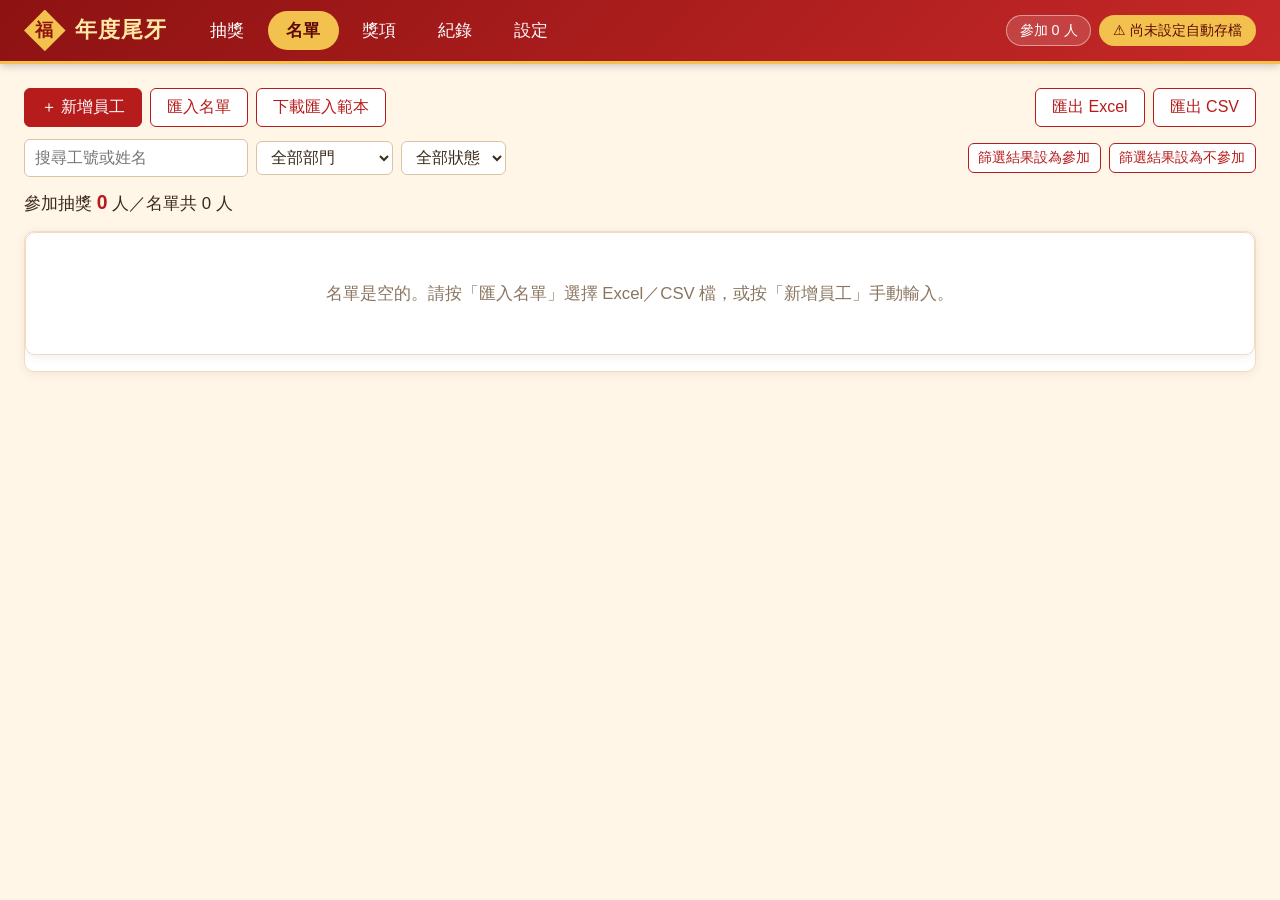
<file: index.html>
<!doctype html>
<html lang="zh-Hant">
<head>
  <meta charset="utf-8">
  <meta name="viewport" content="width=device-width, initial-scale=1">
  <title>抽獎系統</title>
  <link rel="stylesheet" href="css/app.css">
</head>
<body>
  <header class="topbar">
    <div class="brand"><span class="brand-mark">福</span><span id="eventName"></span></div>
    <nav class="tabs" id="tabs"></nav>
    <div class="status">
      <span class="chip" id="poolChip"></span>
      <button class="chip" id="syncChip"></button>
    </div>
  </header>
  <main id="panels"></main>

  <script src="lib/xlsx.full.min.js"></script>
  <script src="js/core.js"></script>
  <script src="js/store.js"></script>
  <script src="js/employees.js"></script>
  <script src="js/prizes.js"></script>
  <script src="js/draw.js"></script>
  <script src="js/io.js"></script>
  <script src="js/backup.js"></script>
  <script src="js/ui/common.js"></script>
  <script src="js/ui/employee-tab.js"></script>
  <script src="js/ui/prize-tab.js"></script>
  <script src="js/ui/settings-tab.js"></script>
  <script src="js/ui/app.js"></script>
  <script>LT.App.boot();</script>
</body>
</html>
</file>
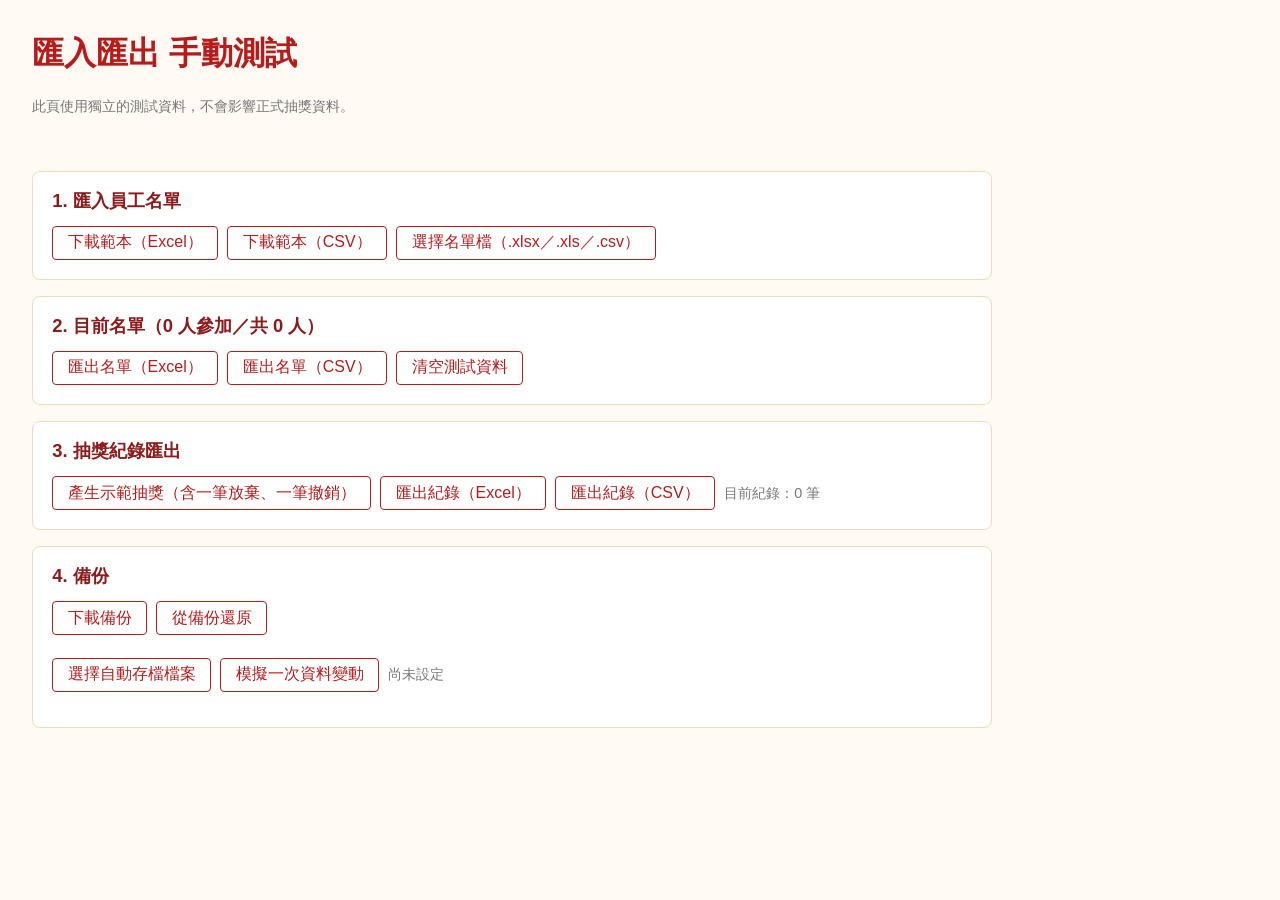
<file: io-test.html>
<!doctype html>
<html lang="zh-Hant">
<head>
  <meta charset="utf-8">
  <title>匯入匯出 手動測試</title>
  <style>
    body { font-family: "Microsoft JhengHei", sans-serif; margin: 2rem; background: #fffaf3; color: #333; max-width: 960px; }
    h1 { color: #b71c1c; }
    section { background: #fff; border: 1px solid #f0d9c0; border-radius: 8px; padding: 1rem 1.2rem; margin-bottom: 1rem; }
    h2 { margin: 0 0 .6rem; font-size: 1.15rem; color: #8d1b1b; }
    button, label.btn { font: inherit; padding: .35rem .9rem; margin: .2rem .3rem .2rem 0; border: 1px solid #b71c1c;
      background: #fff; color: #b71c1c; border-radius: 4px; cursor: pointer; display: inline-block; }
    button.primary { background: #b71c1c; color: #fff; }
    button:disabled { opacity: .4; cursor: default; }
    input[type=file] { display: none; }
    table { border-collapse: collapse; margin-top: .5rem; width: 100%; }
    th, td { border: 1px solid #eee; padding: .25rem .5rem; text-align: left; }
    th { background: #fdf0e6; }
    .note { color: #777; font-size: .9rem; }
    .ok { color: #2e7d32; } .err { color: #c62828; }
    #msg { min-height: 1.4em; font-weight: bold; }
  </style>
</head>
<body>
  <h1>匯入匯出 手動測試</h1>
  <p class="note">此頁使用獨立的測試資料，不會影響正式抽獎資料。</p>
  <p id="msg"></p>

  <section>
    <h2>1. 匯入員工名單</h2>
    <button data-act="template-xlsx">下載範本（Excel）</button>
    <button data-act="template-csv">下載範本（CSV）</button>
    <label class="btn">選擇名單檔（.xlsx／.xls／.csv）<input type="file" id="importFile" accept=".xlsx,.xls,.xlsm,.csv"></label>
    <div id="preview"></div>
  </section>

  <section>
    <h2>2. 目前名單（<span id="count">0</span> 人參加／共 <span id="total">0</span> 人）</h2>
    <button data-act="emp-xlsx">匯出名單（Excel）</button>
    <button data-act="emp-csv">匯出名單（CSV）</button>
    <button data-act="clear">清空測試資料</button>
    <div id="employees"></div>
  </section>

  <section>
    <h2>3. 抽獎紀錄匯出</h2>
    <button data-act="demo-draw">產生示範抽獎（含一筆放棄、一筆撤銷）</button>
    <button data-act="rec-xlsx">匯出紀錄（Excel）</button>
    <button data-act="rec-csv">匯出紀錄（CSV）</button>
    <span class="note">目前紀錄：<span id="drawCount">0</span> 筆</span>
  </section>

  <section>
    <h2>4. 備份</h2>
    <button data-act="backup">下載備份</button>
    <label class="btn">從備份還原<input type="file" id="restoreFile" accept=".json"></label>
    <p>
      <button data-act="sync">選擇自動存檔檔案</button>
      <button data-act="touch">模擬一次資料變動</button>
      <span id="syncStatus" class="note">尚未設定</span>
    </p>
  </section>

  <script src="lib/xlsx.full.min.js"></script>
  <script src="js/core.js"></script>
  <script src="js/store.js"></script>
  <script src="js/employees.js"></script>
  <script src="js/prizes.js"></script>
  <script src="js/draw.js"></script>
  <script src="js/io.js"></script>
  <script src="js/backup.js"></script>
  <script src="tests/io-test.js"></script>
</body>
</html>
</file>
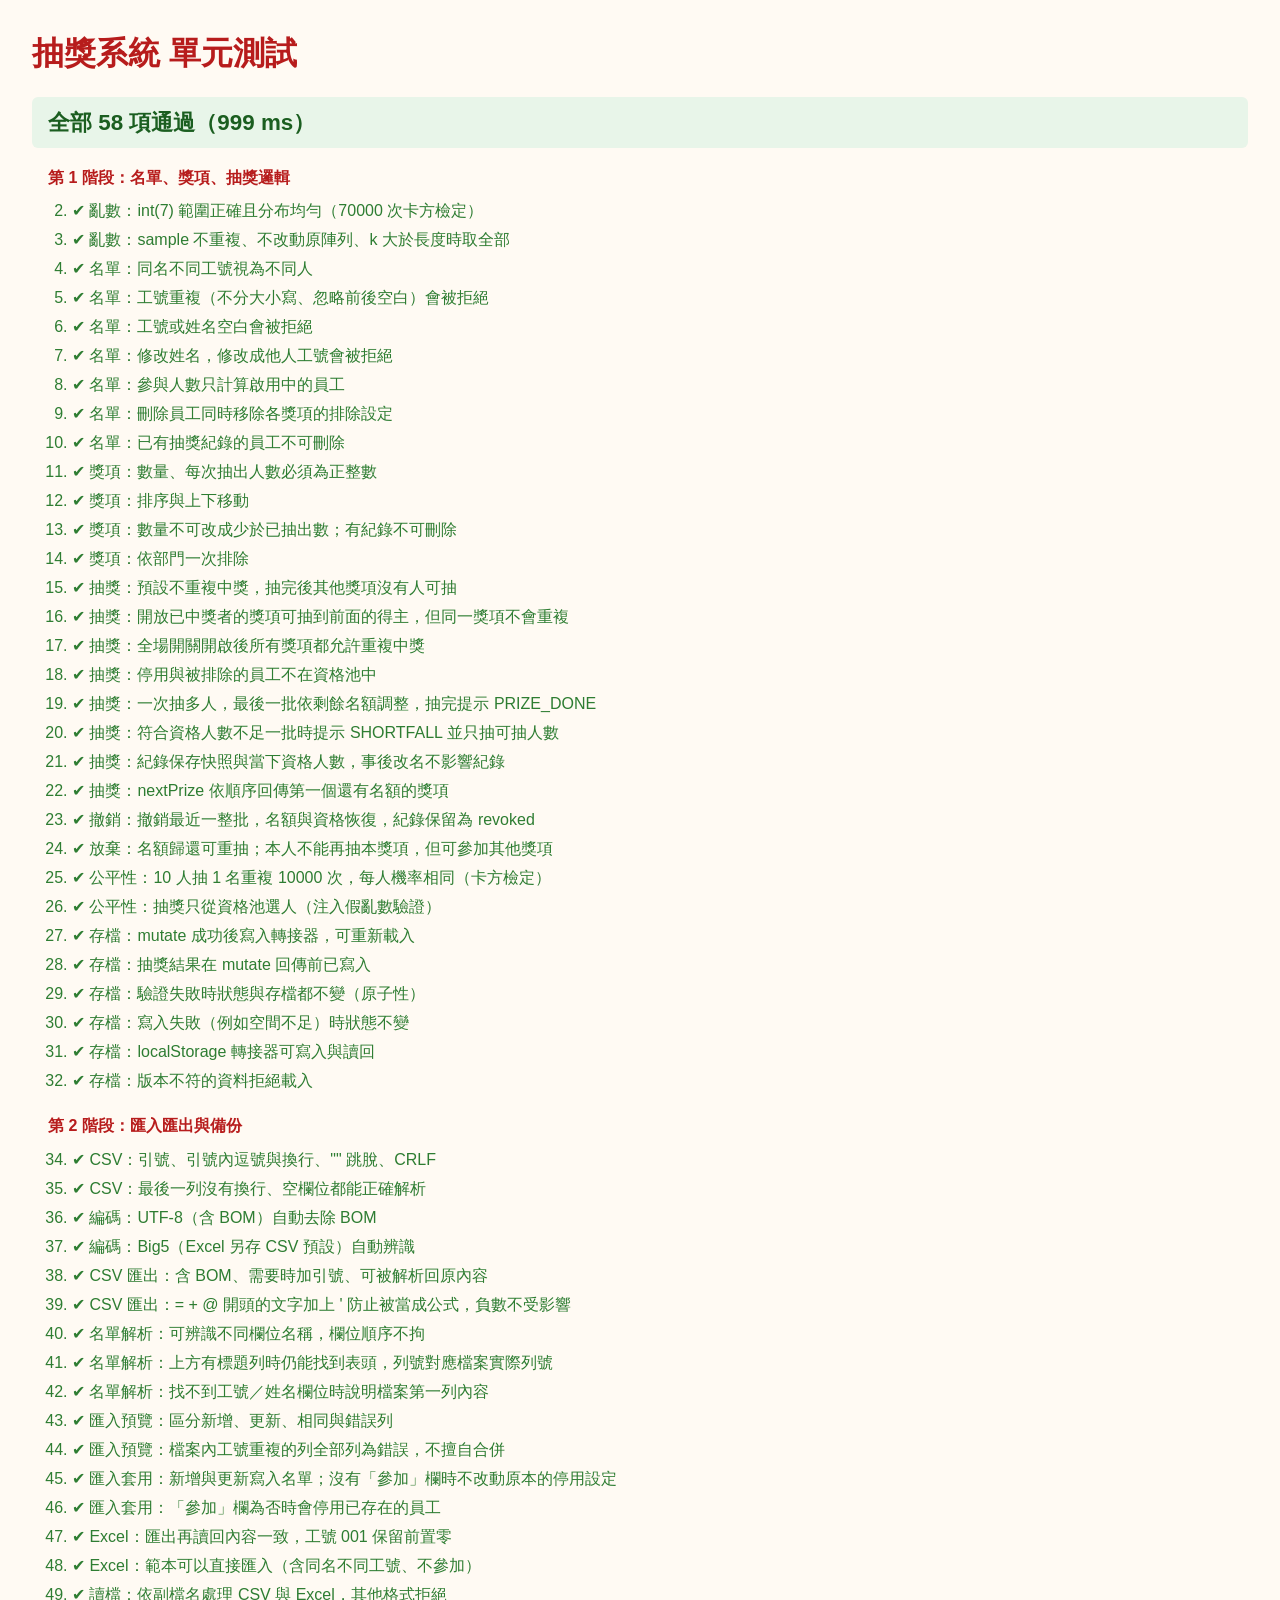
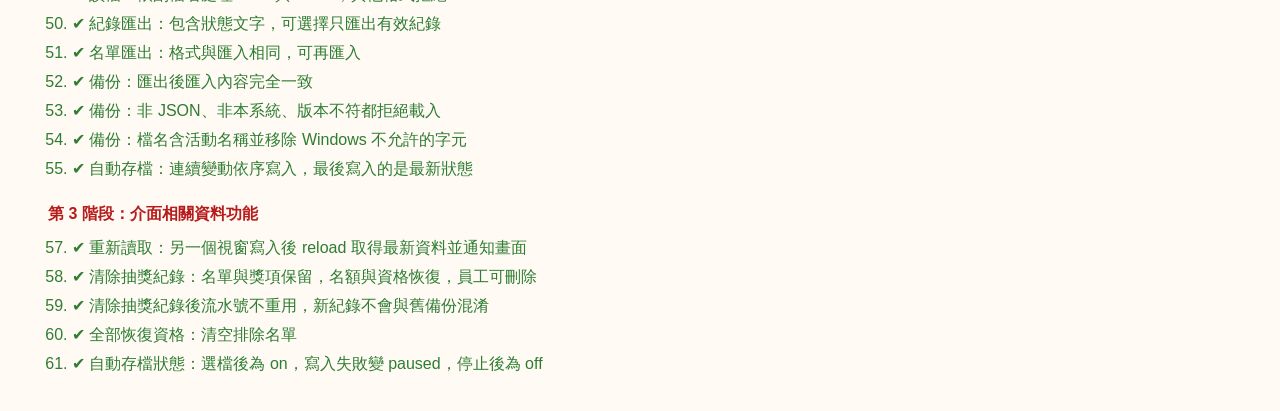
<file: test.html>
<!doctype html>
<html lang="zh-Hant">
<head>
  <meta charset="utf-8">
  <title>抽獎系統 單元測試</title>
  <style>
    body { font-family: "Microsoft JhengHei", sans-serif; margin: 2rem; background: #fffaf3; color: #333; }
    h1 { color: #b71c1c; }
    #summary { font-size: 1.4rem; font-weight: bold; padding: .6rem 1rem; border-radius: 6px; }
    #summary.pass { background: #e8f5e9; color: #1b5e20; }
    #summary.fail { background: #ffebee; color: #b71c1c; }
    li { padding: .25rem 0; }
    li.pass { color: #2e7d32; }
    li.fail { color: #c62828; font-weight: bold; }
    li.section { list-style: none; margin: 1rem 0 .3rem -1.5rem; font-weight: bold; color: #b71c1c; }
  </style>
</head>
<body>
  <h1>抽獎系統 單元測試</h1>
  <div id="summary">執行中…</div>
  <ol id="results"></ol>

  <script src="lib/xlsx.full.min.js"></script>
  <script src="js/core.js"></script>
  <script src="js/store.js"></script>
  <script src="js/employees.js"></script>
  <script src="js/prizes.js"></script>
  <script src="js/draw.js"></script>
  <script src="js/io.js"></script>
  <script src="js/backup.js"></script>
  <script src="tests/runner.js"></script>
  <script src="tests/tests.js"></script>
  <script src="tests/tests-io.js"></script>
  <script src="tests/tests-stage3.js"></script>
  <script>T.run();</script>
</body>
</html>
</file>
<file: css/app.css>
/* 喜慶風格：中國紅 + 金色點綴，米白底；字級偏大以利投影 */
:root {
  --red-900: #5e0909;
  --red-800: #8e1212;
  --red-700: #b71c1c;
  --red-600: #c62828;
  --red-50: #fdecea;
  --gold: #f2c14e;
  --gold-light: #ffe8a3;
  --gold-dark: #a87912;
  --cream: #fff6e8;
  --paper: #ffffff;
  --line: #f0dcc0;
  --row-alt: #fffaf2;
  --ink: #3b2a1a;
  --muted: #8a7560;
  --ok: #2e7d32;
  --warn: #b26a00;
  --radius: 10px;
  --shadow: 0 2px 10px rgba(110, 30, 0, .08);
  font-size: 16px;
}

* { box-sizing: border-box; }

body {
  margin: 0;
  font-family: "Microsoft JhengHei", "PingFang TC", "Noto Sans TC", sans-serif;
  color: var(--ink);
  background: var(--cream);
  line-height: 1.5;
}

h2 { margin: 0 0 .8rem; font-size: 1.25rem; color: var(--red-800); }
h3 { margin: 1.2rem 0 .5rem; font-size: 1.05rem; color: var(--red-800); }
small { color: var(--muted); font-weight: normal; }

/* ---------- 上方列 ---------- */

.topbar {
  position: sticky;
  top: 0;
  z-index: 10;
  display: flex;
  flex-wrap: wrap;
  align-items: center;
  gap: .6rem 1.5rem;
  padding: .6rem 1.5rem;
  color: #fff;
  background: linear-gradient(135deg, var(--red-800), var(--red-600));
  border-bottom: 3px solid var(--gold);
  box-shadow: 0 2px 8px rgba(0, 0, 0, .2);
}
.brand {
  display: flex;
  align-items: center;
  gap: .6rem;
  font-size: 1.35rem;
  font-weight: 700;
  letter-spacing: .05em;
  color: var(--gold-light);
  white-space: nowrap;
}
.brand-mark {
  display: inline-grid;
  place-items: center;
  width: 2.6rem;
  height: 2.6rem;
  font-size: 1.1rem;
  color: var(--red-800);
  background: var(--gold);
  clip-path: polygon(50% 0, 100% 50%, 50% 100%, 0 50%);
}
.tabs { display: flex; flex-wrap: wrap; gap: .3rem; }
.tabs button {
  font: inherit;
  font-size: 1.05rem;
  padding: .35rem 1.1rem;
  color: #fff;
  background: transparent;
  border: 1px solid transparent;
  border-radius: 999px;
  cursor: pointer;
}
.tabs button:hover { background: rgba(255, 255, 255, .14); }
.tabs button.active { color: var(--red-900); background: var(--gold); font-weight: 700; }
.status { margin-left: auto; display: flex; flex-wrap: wrap; gap: .5rem; align-items: center; }
.chip {
  font: inherit;
  font-size: .9rem;
  padding: .25rem .8rem;
  color: #fff;
  white-space: nowrap;
  background: rgba(255, 255, 255, .14);
  border: 1px solid rgba(255, 255, 255, .45);
  border-radius: 999px;
}
button.chip { cursor: pointer; }
.chip.ok { background: rgba(46, 125, 50, .9); border-color: transparent; }
.chip.warn { color: var(--red-900); background: var(--gold); border-color: transparent; animation: pulse 2s infinite; }
@keyframes pulse { 50% { box-shadow: 0 0 0 5px rgba(242, 193, 78, .35); } }

/* ---------- 版面 ---------- */

main { max-width: 1280px; margin: 0 auto; padding: 1.5rem; }
.card {
  background: var(--paper);
  border: 1px solid var(--line);
  border-radius: var(--radius);
  box-shadow: var(--shadow);
  padding: 1.2rem 1.4rem;
  margin-bottom: 1rem;
}
.card.empty { color: var(--muted); text-align: center; padding: 3rem 1rem; font-size: 1.05rem; }
.card.fatal { max-width: 640px; margin: 3rem auto; border-top: 4px solid var(--red-700); }
.danger-zone { border-color: #f3c4c4; }
.danger-zone h2 { color: var(--red-700); }

.toolbar { display: flex; flex-wrap: wrap; align-items: center; gap: .5rem; margin-bottom: .75rem; }
.spacer { flex: 1; }
.summary { margin: .2rem 0 .8rem; font-size: 1.05rem; }
.summary b { color: var(--red-700); font-size: 1.15em; }
.hint { color: var(--muted); font-size: .9rem; margin: .3rem 0; }
.err, .warn-text { color: var(--red-700); }
.ok-text { color: var(--ok); }
.mono { font-family: Consolas, "Courier New", monospace; }

/* ---------- 按鈕與表單 ---------- */

.btn {
  font: inherit;
  padding: .4rem 1rem;
  color: var(--red-700);
  background: var(--paper);
  border: 1px solid var(--red-700);
  border-radius: 6px;
  cursor: pointer;
  white-space: nowrap;
}
.btn:hover:not(:disabled) { background: var(--red-50); }
.btn:disabled { opacity: .4; cursor: default; }
.btn.primary { color: #fff; background: var(--red-700); }
.btn.primary:hover:not(:disabled) { background: var(--red-800); }
.btn.danger { color: #fff; background: var(--red-600); border-color: var(--red-600); }
.btn.danger:hover:not(:disabled) { background: var(--red-800); }
.btn.danger-outline { color: var(--red-600); border-color: #e7a3a3; }
.btn.small { padding: .2rem .6rem; font-size: .9rem; }
.btn.icon { min-width: 2rem; }

input, select, textarea {
  font: inherit;
  padding: .4rem .6rem;
  color: var(--ink);
  background: var(--paper);
  border: 1px solid #d9c4a6;
  border-radius: 6px;
}
input:focus, select:focus, textarea:focus, .btn:focus-visible, .tabs button:focus-visible, .chip:focus-visible {
  outline: 2px solid var(--gold);
  outline-offset: 1px;
}
input[type=search] { min-width: 14rem; }
input[type=checkbox] { width: 1.1rem; height: 1.1rem; accent-color: var(--red-700); vertical-align: middle; }

.field { display: flex; flex-direction: column; gap: .25rem; margin-bottom: .8rem; }
.field > span { font-weight: 700; font-size: .95rem; }
.field-row { display: flex; gap: 1rem; }
.field-row .field { flex: 1; }
.check { display: inline-flex; align-items: center; gap: .4rem; cursor: pointer; margin: .2rem 0; }

/* ---------- 表格與標籤 ---------- */

.table-wrap {
  overflow-x: auto;
  background: var(--paper);
  border: 1px solid var(--line);
  border-radius: var(--radius);
  box-shadow: var(--shadow);
}
.grid { width: 100%; border-collapse: collapse; }
.grid th, .grid td { padding: .5rem .8rem; text-align: left; border-bottom: 1px solid var(--line); }
.grid th { position: sticky; top: 0; color: var(--red-900); background: #fdf0dc; font-weight: 700; white-space: nowrap; }
.grid tbody tr:nth-child(even) { background: var(--row-alt); }
.grid tbody tr:hover { background: #fff1d6; }
.grid tr.inactive td { color: #b0a090; }
.grid .center { text-align: center; }
.grid .num { text-align: right; font-variant-numeric: tabular-nums; }
.grid .actions { text-align: right; white-space: nowrap; }
.grid .actions .btn { margin-left: .2rem; }
.modal .grid { font-size: .92rem; }

.tag {
  display: inline-block;
  padding: 0 .5rem;
  font-size: .82rem;
  color: var(--muted);
  background: #f5ece0;
  border-radius: 999px;
  white-space: nowrap;
}
.tag.gold { color: var(--red-900); background: var(--gold-light); }
.tag.ok { color: #fff; background: var(--ok); }
.tag.warn { color: #fff; background: var(--warn); }

.check-grid { display: flex; flex-wrap: wrap; gap: .3rem 1.4rem; }
.check-list {
  display: grid;
  grid-template-columns: repeat(auto-fill, minmax(15rem, 1fr));
  gap: .1rem 1rem;
  max-height: 40vh;
  overflow-y: auto;
  padding: .5rem;
  border: 1px solid var(--line);
  border-radius: 6px;
}
.check-list .inactive { color: #b0a090; }

/* ---------- 對話框與提示 ---------- */

.modal-back {
  position: fixed;
  inset: 0;
  z-index: 100;
  display: grid;
  place-items: center;
  padding: 1rem;
  background: rgba(40, 10, 0, .45);
}
.modal {
  width: min(480px, 100%);
  max-height: calc(100vh - 2rem);
  display: flex;
  flex-direction: column;
  background: var(--paper);
  border-top: 5px solid var(--gold);
  border-radius: var(--radius);
  box-shadow: 0 10px 40px rgba(0, 0, 0, .3);
}
.modal.wide { width: min(900px, 100%); }
.modal h2 { margin: 0; padding: 1rem 1.4rem .4rem; }
.modal-body { padding: .4rem 1.4rem; overflow-y: auto; }
.modal-actions { display: flex; justify-content: flex-end; gap: .5rem; padding: 1rem 1.4rem; border-top: 1px solid var(--line); }
.confirm-text { font-size: 1.05rem; margin: .4rem 0 .8rem; }

#toasts { position: fixed; right: 1.2rem; bottom: 1.2rem; z-index: 200; display: flex; flex-direction: column; gap: .5rem; }
.toast {
  max-width: 420px;
  padding: .7rem 1.1rem;
  color: #fff;
  background: var(--ok);
  border-radius: 8px;
  box-shadow: 0 4px 16px rgba(0, 0, 0, .2);
  transition: opacity .4s, transform .4s;
}
.toast-warn { color: var(--red-900); background: var(--gold); }
.toast-error { background: var(--red-700); }
.toast.hide { opacity: 0; transform: translateY(8px); }

@media (max-width: 640px) {
  main { padding: 1rem; }
  .topbar { padding: .6rem 1rem; }
  .status { margin-left: 0; }
  input[type=search] { min-width: 0; width: 100%; }
  .field-row { flex-direction: column; gap: 0; }
}
</file>
